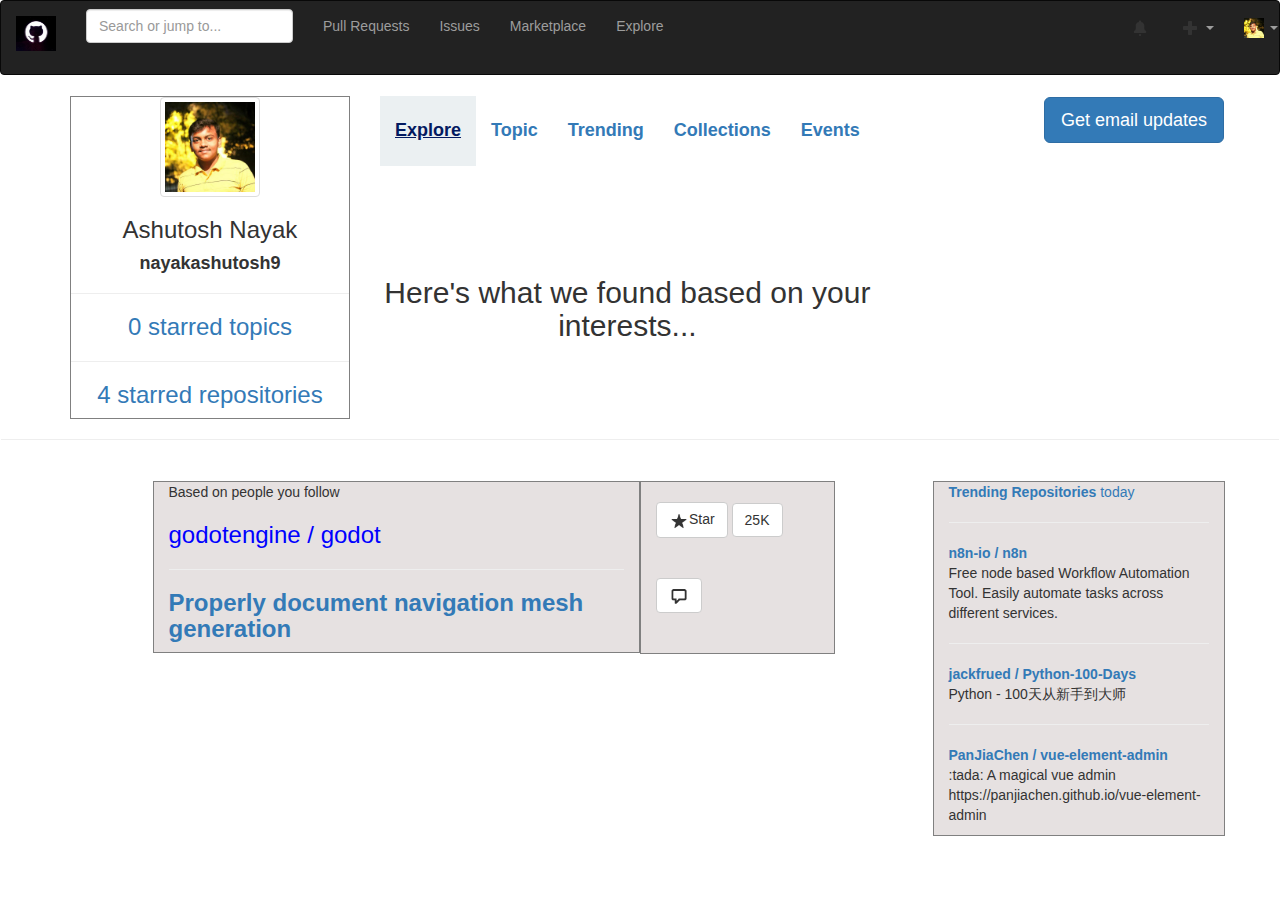
<file: index.html>
<!DOCTYPE html>
<html lang="en" dir="ltr">
  <head>
    <meta charset="utf-8">
    <title>Explore</title>
    <link rel="stylesheet" href="https://maxcdn.bootstrapcdn.com/bootstrap/3.4.0/css/bootstrap.min.css">
    <script src="https://ajax.googleapis.com/ajax/libs/jquery/3.4.1/jquery.min.js"></script>
    <script src="https://maxcdn.bootstrapcdn.com/bootstrap/3.4.0/js/bootstrap.min.js"></script>
    <link rel="stylesheet" href="style.css">
    </head>
  <body>
    <nav class="navbar navbar-inverse">
        <div class="navbar-header">
          <a class="navbar-brand" href="https://www.github.com">
            <img src="logo.jpg" width="40px" height="35px">
          </a>
        </div>
          <form class="navbar-form navbar-left">
            <div class="form-group">
              <input type="text" class="form-control" placeholder="Search or jump to...">
            </div>
          </form>
          <ul class="nav navbar-nav">
            <li><a href="#">Pull Requests</a></li>
            <li><a href="#">Issues</a></li>
            <li><a href="#">Marketplace</a></li>
            <li><a href="#">Explore</a></li>
          </ul>
          <div class="navbar navbar-right">
            <ul class="nav navbar-nav">
              <li><a href="#"><img src="noti.png" alt="notifications" width="20px" height="20px"></a></li>
              <li class="dropdown">
                <a class="dropdown-toggle" data-toggle="dropdown" href="#"><img src="plus.png" alt="" width="20px" height="20px">
                <span class="caret"></span></a>
                <ul class="dropdown-menu">
                  <li><a href="#">New Repository</a></li>
                  <li><a href="#">Import Repository</a></li>
                  <li><a href="#">New Gist</a></li>
                  <li><a href="#">New Organisation</a></li>
                  <li><a href="#">New Project</a></li>
                </ul>
              </li>

              <li class="dropdown">
                <a class="dropdown-toggle" data-toggle="dropdown" href="#"><img src="profile.jpg" alt="" width="20px" height="20px">
                <span class="caret"></span></a>
                <ul class="dropdown-menu">
                  <li><a href="#"><pre>Signed in as
<strong>nayakashutosh9</strong></pre></a></li> <hr>
                  <li><a href="#">Your Profile</a></li>
                  <li><a href="#">Your Repositories</a></li>
                  <li><a href="#">Your Projects</a></li>
                  <li><a href="#">Your Stars</a></li>
                  <li><a href="#">Your Gists</a></li><hr>
                  <li><a href="#">Help</a></li>
                  <li><a href="#">Settings</a></li>
                  <li><a href="#">Sign Out</a></li>
                </ul>
              </li>
            </ul>
          </div>

    </nav>
 <!--main navigation bar done -->
    <nav class="navbar">
      <div class="container">
        <ul class="nav navbar-nav">
          <li>
            <div class="card" style="width: 28rem; border:1px solid gray;margin-right:30px;">
              <center><img src="profile.jpg" width="100px" height="80px" class="img-thumbnail" alt="">
              <div class="card-body">
                <h3 class="card-title">Ashutosh Nayak</h3>
                <h4><strong>nayakashutosh9</strong></h4><hr>
                <a href="#"><h3>0 starred topics</h3></a><hr>
                <a href="#"><h3>4 starred repositories</h3></a>
              </div>
            </div>
          </li>
          <li><a href="index.html" style="text-decoration:underline;color:#041a61;background-color:#ebf0f2;"><h4><strong>Explore</strong></h4></a></li>
          <li><a href="topic.html"><h4><strong>Topic</strong></h4></a></li>
          <li><a href="trending.html"><h4><strong>Trending</strong></h4></a></li>
          <li><a href="collection.html"><h4><strong>Collections</strong></h4></a></li>
          <li><a href="event.html"><h4><strong>Events</strong></h4></a></li>
          <br><br><br><br><br><br><br><br>
        <center><h2>Here's what we found based on your interests...</h2></center>
        </ul>
        <div class="navbar navbar-right">
          <button type="button" name="button" class="btn btn-primary btn-lg">Get email updates</button>
        </div>
      </div>
      <hr>
    </nav>
<!-- sub navigation bar done -->

    <div class="container" >

        <div class="row">
          <div class="col-md-1">

          </div>
          <div class="col-md-5"  style="border:1px solid gray;background-color:#e6e1e1;">
            <p>Based on people you follow</p>
            <h3 style="color:blue;">godotengine / godot</h3><hr>
            <a href="#"><h3><strong> Properly document navigation mesh generation</strong></h3></a>
          </div>
          <div class="col-md-2"  style="border:1px solid gray;background-color:#e6e1e1;"><br>
            <button type="button" class="btn btn-default" name="button"><img src="star.png" width="20px" height="20px" alt="">Star</button>
            <button type="button" class="btn btn-default" name="button">25K</button><br><br><br>
            <button type="button" class="btn btn-default" name="button"><img src="comment.png" width="20px" height="20px" alt=""></button><br><br><br>
          </div>
          <div class="col-md-1">

          </div>
          <div class="col-md-3" style="border:1px solid gray;background-color:#e6e1e1;">
            <a href="#"><strong>Trending Repositories</strong> today</a><hr>
            <a href="#"><strong>n8n-io / n8n</strong></a>
            <p>Free node based Workflow Automation Tool. Easily automate tasks across different services.</p>
            <hr>
            <a href="#"><strong>jackfrued / Python-100-Days</strong></a>
            <p>Python - 100天从新手到大师</p>
            <hr>
            <a href="#"><strong>PanJiaChen / vue-element-admin</strong></a>
            <p>:tada: A magical vue admin https://panjiachen.github.io/vue-element-admin</p>

          </div>
        </div>


    </div>

  </body>
</html>
</file>
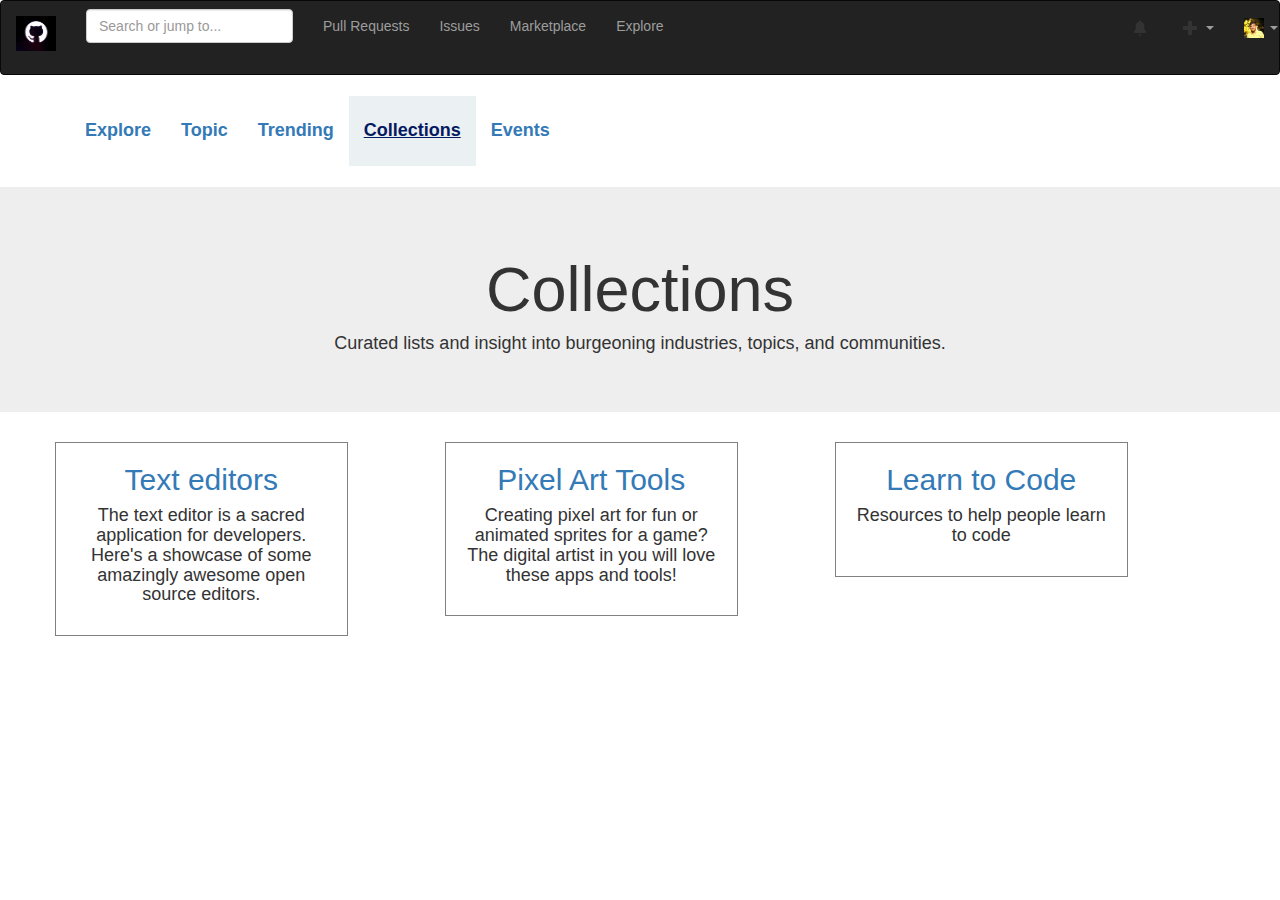
<file: collection.html>
<!DOCTYPE html>
<html lang="en" dir="ltr">
  <head>
    <meta charset="utf-8">
    <title>Collection</title>
    <link rel="stylesheet" href="https://maxcdn.bootstrapcdn.com/bootstrap/3.4.0/css/bootstrap.min.css">
    <script src="https://ajax.googleapis.com/ajax/libs/jquery/3.4.1/jquery.min.js"></script>
    <script src="https://maxcdn.bootstrapcdn.com/bootstrap/3.4.0/js/bootstrap.min.js"></script>
  </head>
  <body>
    <nav class="navbar navbar-inverse">
        <div class="navbar-header">
          <a class="navbar-brand" href="https://www.github.com">
            <img src="logo.jpg" width="40px" height="35px">
          </a>
        </div>
          <form class="navbar-form navbar-left">
            <div class="form-group">
              <input type="text" class="form-control" placeholder="Search or jump to...">
            </div>
          </form>
          <ul class="nav navbar-nav">
            <li><a href="#">Pull Requests</a></li>
            <li><a href="#">Issues</a></li>
            <li><a href="#">Marketplace</a></li>
            <li><a href="#">Explore</a></li>
          </ul>
          <div class="navbar navbar-right">
            <ul class="nav navbar-nav">
              <li><a href="#"><img src="noti.png" alt="notifications" width="20px" height="20px"></a></li>
              <li class="dropdown">
                <a class="dropdown-toggle" data-toggle="dropdown" href="#"><img src="plus.png" alt="" width="20px" height="20px">
                <span class="caret"></span></a>
                <ul class="dropdown-menu">
                  <li><a href="#">New Repository</a></li>
                  <li><a href="#">Import Repository</a></li>
                  <li><a href="#">New Gist</a></li>
                  <li><a href="#">New Organisation</a></li>
                  <li><a href="#">New Project</a></li>
                </ul>
              </li>

              <li class="dropdown">
                <a class="dropdown-toggle" data-toggle="dropdown" href="#"><img src="profile.jpg" alt="" width="20px" height="20px">
                <span class="caret"></span></a>
                <ul class="dropdown-menu">
                  <li><a href="#"><pre>Signed in as
<strong>nayakashutosh9</strong></pre></a></li> <hr>
                  <li><a href="#">Your Profile</a></li>
                  <li><a href="#">Your Repositories</a></li>
                  <li><a href="#">Your Projects</a></li>
                  <li><a href="#">Your Stars</a></li>
                  <li><a href="#">Your Gists</a></li><hr>
                  <li><a href="#">Help</a></li>
                  <li><a href="#">Settings</a></li>
                  <li><a href="#">Sign Out</a></li>
                </ul>
              </li>
            </ul>
          </div>

    </nav>


    <nav class="navbar">
      <div class="container">
        <ul class="nav navbar-nav">
          <li><a href="index.html"><h4><strong>Explore</strong></h4></a></li>
          <li><a href="topic.html"><h4><strong>Topic</strong></h4></a></li>
          <li><a href="trending.html"><h4><strong>Trending</strong></h4></a></li>
          <li><a href="collection.html" style="text-decoration:underline;color:#041a61;background-color:#ebf0f2;"><h4><strong>Collections</strong></h4></a></li>
          <li><a href="event.html"><h4><strong>Events</strong></h4></a></li>
        </ul>
      </div>
    </nav>


    <div class="jumbotron">
      <center>
        <h1>Collections</h1>
        <h4>Curated lists and insight into burgeoning industries, topics, and communities.</h4>
      </center>
    </div>
    <div class="container">
      <div class="row">
        <center>
        <div class="col-md-3" style="border:1px solid gray;">
          <a href="#"><h2>Text editors</h2></a>
          <h4>The text editor is a sacred application for developers. Here's a showcase of some amazingly awesome open source editors.</h4><br>
        </div>
        <div class="col-md-1">

        </div>
        <div class="col-md-3" style="border:1px solid gray;">
          <a href="#"><h2>Pixel Art Tools</h2></a>
          <h4>Creating pixel art for fun or animated sprites for a game? The digital artist in you will love these apps and tools!</h4><br>
        </div>
        <div class="col-md-1">

        </div>
        <div class="col-md-3" style="border:1px solid gray;">
          <a href="#"><h2>Learn to Code</h2></a>
          <h4>Resources to help people learn to code</h4><br>
        </div>
        </center>
      </div>
    </div>
  </body>
</html>
</file>
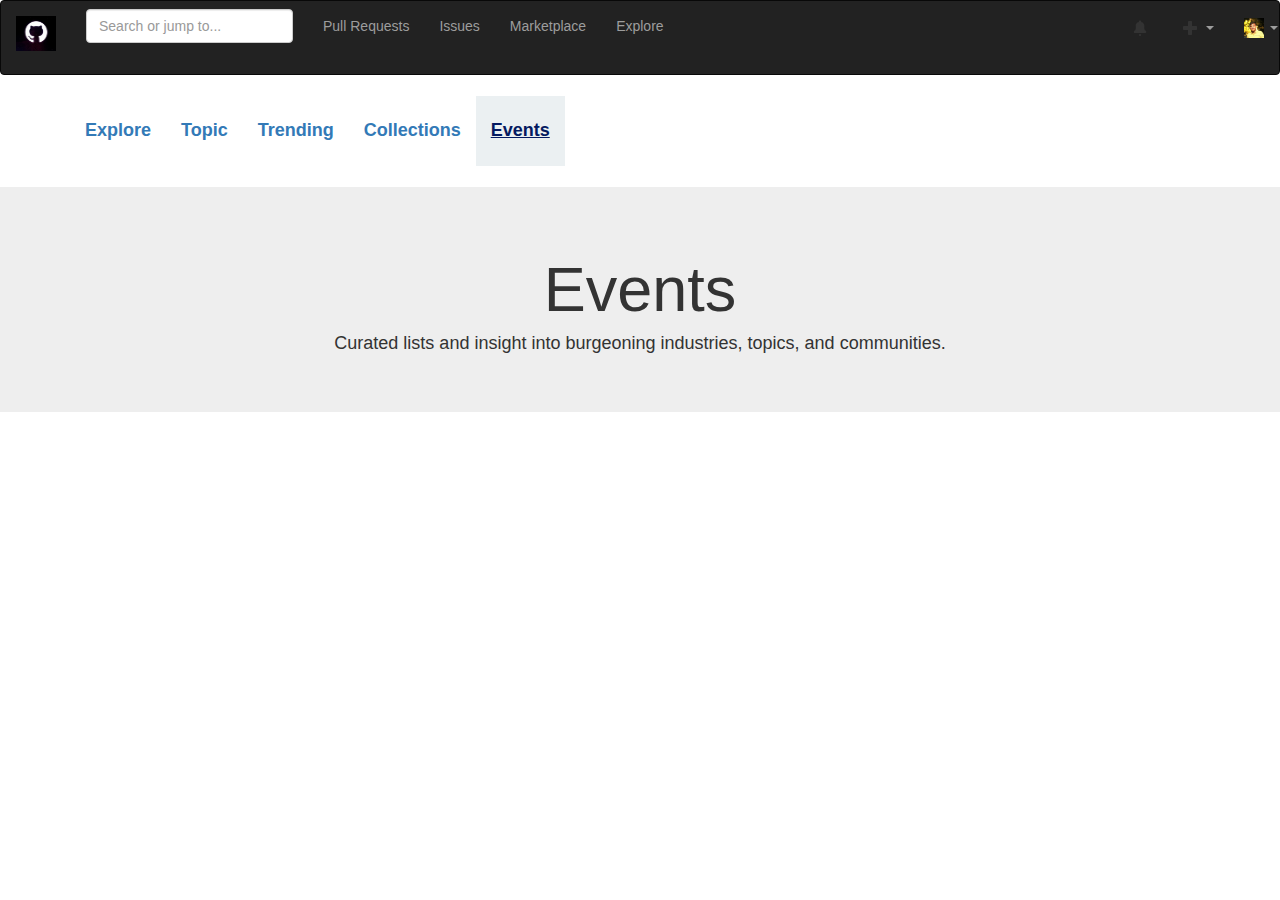
<file: event.html>
<!DOCTYPE html>
<html lang="en" dir="ltr">
  <head>
    <meta charset="utf-8">
    <title>Event</title>
    <link rel="stylesheet" href="https://maxcdn.bootstrapcdn.com/bootstrap/3.4.0/css/bootstrap.min.css">
    <script src="https://ajax.googleapis.com/ajax/libs/jquery/3.4.1/jquery.min.js"></script>
    <script src="https://maxcdn.bootstrapcdn.com/bootstrap/3.4.0/js/bootstrap.min.js"></script>
  </head>
  <body>
    <nav class="navbar navbar-inverse">
        <div class="navbar-header">
          <a class="navbar-brand" href="https://www.github.com">
            <img src="logo.jpg" width="40px" height="35px">
          </a>
        </div>
          <form class="navbar-form navbar-left">
            <div class="form-group">
              <input type="text" class="form-control" placeholder="Search or jump to...">
            </div>
          </form>
          <ul class="nav navbar-nav">
            <li><a href="#">Pull Requests</a></li>
            <li><a href="#">Issues</a></li>
            <li><a href="#">Marketplace</a></li>
            <li><a href="#">Explore</a></li>
          </ul>
          <div class="navbar navbar-right">
            <ul class="nav navbar-nav">
              <li><a href="#"><img src="noti.png" alt="notifications" width="20px" height="20px"></a></li>
              <li class="dropdown">
                <a class="dropdown-toggle" data-toggle="dropdown" href="#"><img src="plus.png" alt="" width="20px" height="20px">
                <span class="caret"></span></a>
                <ul class="dropdown-menu">
                  <li><a href="#">New Repository</a></li>
                  <li><a href="#">Import Repository</a></li>
                  <li><a href="#">New Gist</a></li>
                  <li><a href="#">New Organisation</a></li>
                  <li><a href="#">New Project</a></li>
                </ul>
              </li>

              <li class="dropdown">
                <a class="dropdown-toggle" data-toggle="dropdown" href="#"><img src="profile.jpg" alt="" width="20px" height="20px">
                <span class="caret"></span></a>
                <ul class="dropdown-menu">
                  <li><a href="#"><pre>Signed in as
<strong>nayakashutosh9</strong></pre></a></li> <hr>
                  <li><a href="#">Your Profile</a></li>
                  <li><a href="#">Your Repositories</a></li>
                  <li><a href="#">Your Projects</a></li>
                  <li><a href="#">Your Stars</a></li>
                  <li><a href="#">Your Gists</a></li><hr>
                  <li><a href="#">Help</a></li>
                  <li><a href="#">Settings</a></li>
                  <li><a href="#">Sign Out</a></li>
                </ul>
              </li>
            </ul>
          </div>

    </nav>


    <nav class="navbar">
      <div class="container">
        <ul class="nav navbar-nav">
          <li><a href="index.html"><h4><strong>Explore</strong></h4></a></li>
          <li><a href="topic.html"><h4><strong>Topic</strong></h4></a></li>
          <li><a href="trending.html"><h4><strong>Trending</strong></h4></a></li>
          <li><a href="collection.html"><h4><strong>Collections</strong></h4></a></li>
          <li><a href="event.html" style="text-decoration:underline;color:#041a61;background-color:#ebf0f2;"><h4><strong>Events</strong></h4></a></li>
        </ul>
      </div>
    </nav>


    <div class="jumbotron">
      <center>
        <h1>Events</h1>
        <h4>Curated lists and insight into burgeoning industries, topics, and communities.</h4>
      </center>
    </div>

  </body>
</html>
</file>
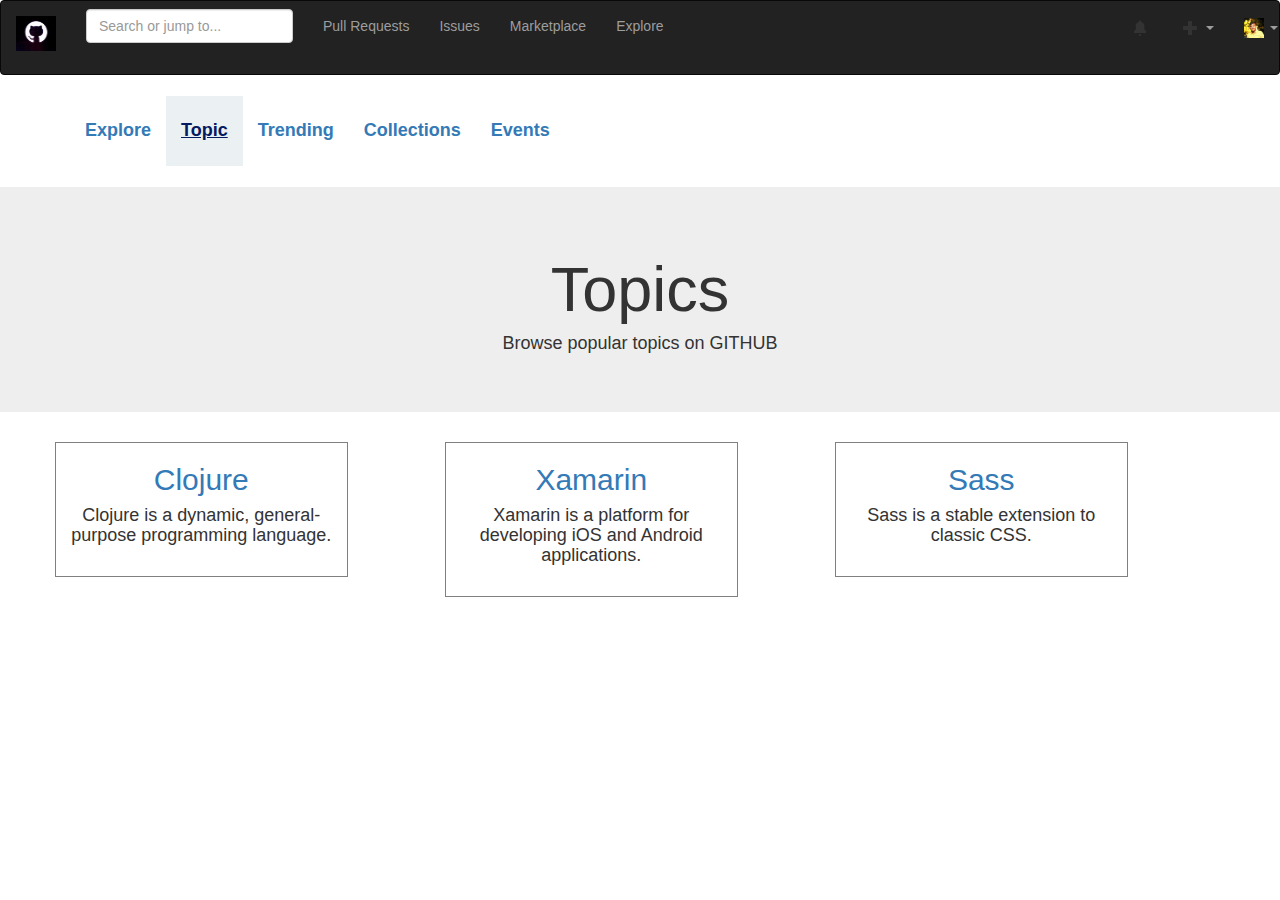
<file: topic.html>
<!DOCTYPE html>
<html lang="en" dir="ltr">
  <head>
    <meta charset="utf-8">
    <title>Topics</title>
    <link rel="stylesheet" href="https://maxcdn.bootstrapcdn.com/bootstrap/3.4.0/css/bootstrap.min.css">
    <script src="https://ajax.googleapis.com/ajax/libs/jquery/3.4.1/jquery.min.js"></script>
    <script src="https://maxcdn.bootstrapcdn.com/bootstrap/3.4.0/js/bootstrap.min.js"></script>
  </head>
  <body>
    <nav class="navbar navbar-inverse">
        <div class="navbar-header">
          <a class="navbar-brand" href="https://www.github.com">
            <img src="logo.jpg" width="40px" height="35px">
          </a>
        </div>
          <form class="navbar-form navbar-left">
            <div class="form-group">
              <input type="text" class="form-control" placeholder="Search or jump to...">
            </div>
          </form>
          <ul class="nav navbar-nav">
            <li><a href="#">Pull Requests</a></li>
            <li><a href="#">Issues</a></li>
            <li><a href="#">Marketplace</a></li>
            <li><a href="#">Explore</a></li>
          </ul>
          <div class="navbar navbar-right">
            <ul class="nav navbar-nav">
              <li><a href="#"><img src="noti.png" alt="notifications" width="20px" height="20px"></a></li>
              <li class="dropdown">
                <a class="dropdown-toggle" data-toggle="dropdown" href="#"><img src="plus.png" alt="" width="20px" height="20px">
                <span class="caret"></span></a>
                <ul class="dropdown-menu">
                  <li><a href="#">New Repository</a></li>
                  <li><a href="#">Import Repository</a></li>
                  <li><a href="#">New Gist</a></li>
                  <li><a href="#">New Organisation</a></li>
                  <li><a href="#">New Project</a></li>
                </ul>
              </li>

              <li class="dropdown">
                <a class="dropdown-toggle" data-toggle="dropdown" href="#"><img src="profile.jpg" alt="" width="20px" height="20px">
                <span class="caret"></span></a>
                <ul class="dropdown-menu">
                  <li><a href="#"><pre>Signed in as
<strong>nayakashutosh9</strong></pre></a></li> <hr>
                  <li><a href="#">Your Profile</a></li>
                  <li><a href="#">Your Repositories</a></li>
                  <li><a href="#">Your Projects</a></li>
                  <li><a href="#">Your Stars</a></li>
                  <li><a href="#">Your Gists</a></li><hr>
                  <li><a href="#">Help</a></li>
                  <li><a href="#">Settings</a></li>
                  <li><a href="#">Sign Out</a></li>
                </ul>
              </li>
            </ul>
          </div>

    </nav>


    <nav class="navbar">
      <div class="container">
        <ul class="nav navbar-nav">
          <li><a href="index.html"><h4><strong>Explore</strong></h4></a></li>
          <li><a href="topic.html" style="text-decoration:underline;color:#041a61;background-color:#ebf0f2;"><h4><strong>Topic</strong></h4></a></li>
          <li><a href="trending.html"><h4><strong>Trending</strong></h4></a></li>
          <li><a href="collection.html"><h4><strong>Collections</strong></h4></a></li>
          <li><a href="event.html"><h4><strong>Events</strong></h4></a></li>
        </ul>
      </div>
    </nav>


    <div class="jumbotron">
      <center>
        <h1>Topics</h1>
        <h4>Browse popular topics on GITHUB</h4>
      </center>
    </div>
    <div class="container">
      <div class="row">
        <center>
        <div class="col-md-3" style="border:1px solid gray;">
          <a href="#"><h2>Clojure</h2></a>
          <h4>Clojure is a dynamic, general-purpose programming language.</h4><br>
        </div>
        <div class="col-md-1">

        </div>
        <div class="col-md-3" style="border:1px solid gray;">
          <a href="#"><h2>Xamarin</h2></a>
          <h4>Xamarin is a platform for developing iOS and Android applications.</h4><br>
        </div>
        <div class="col-md-1">

        </div>
        <div class="col-md-3" style="border:1px solid gray;">
          <a href="#"><h2>Sass</h2></a>
          <h4>Sass is a stable extension to classic CSS.</h4><br>
        </div>
        </center>
      </div>
    </div>
  </body>
</html>
</file>
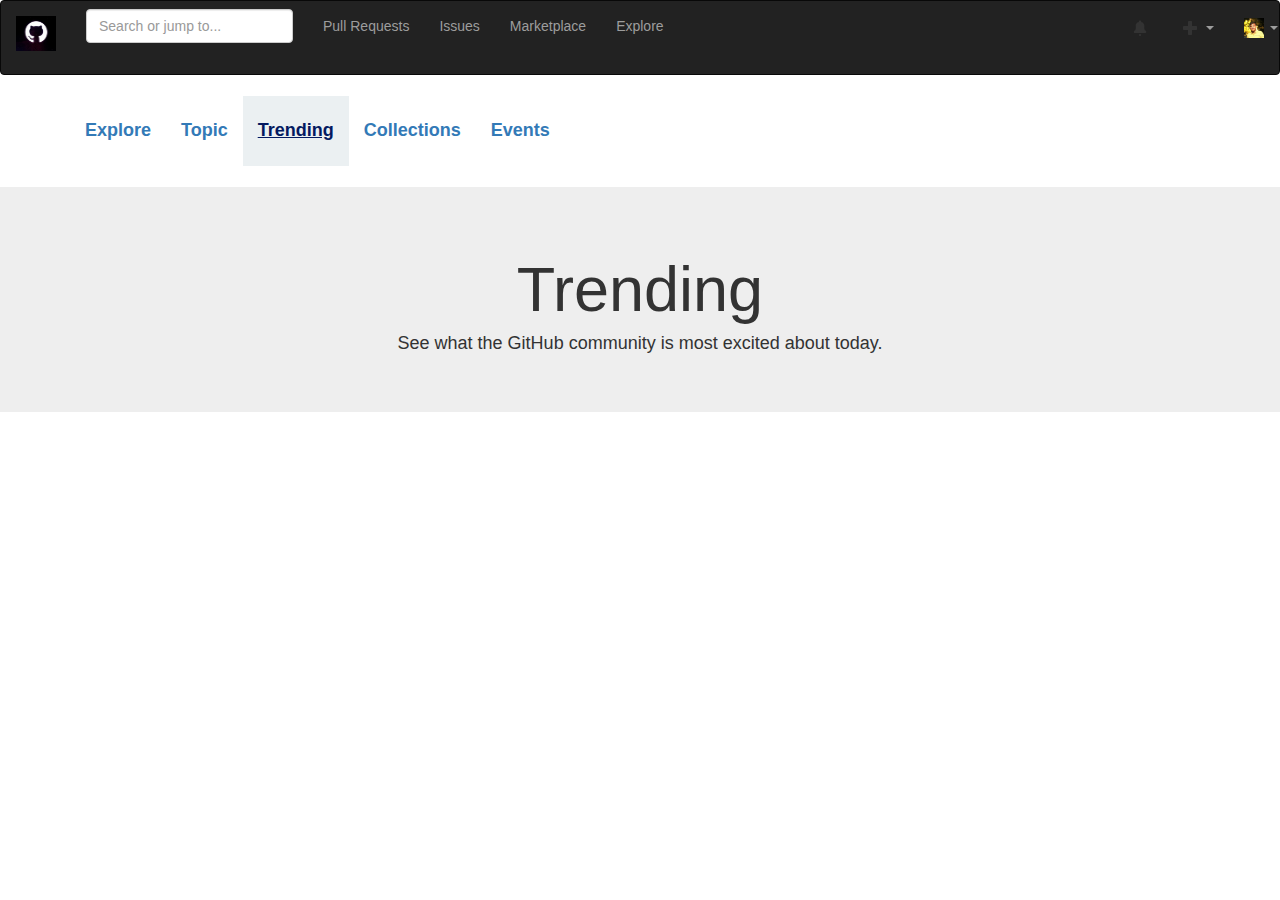
<file: trending.html>
<!DOCTYPE html>
<html lang="en" dir="ltr">
  <head>
    <meta charset="utf-8">
    <title>Trending</title>
    <link rel="stylesheet" href="https://maxcdn.bootstrapcdn.com/bootstrap/3.4.0/css/bootstrap.min.css">
    <script src="https://ajax.googleapis.com/ajax/libs/jquery/3.4.1/jquery.min.js"></script>
    <script src="https://maxcdn.bootstrapcdn.com/bootstrap/3.4.0/js/bootstrap.min.js"></script>
  </head>
  <body>
    <nav class="navbar navbar-inverse">
        <div class="navbar-header">
          <a class="navbar-brand" href="https://www.github.com">
            <img src="logo.jpg" width="40px" height="35px">
          </a>
        </div>
          <form class="navbar-form navbar-left">
            <div class="form-group">
              <input type="text" class="form-control" placeholder="Search or jump to...">
            </div>
          </form>
          <ul class="nav navbar-nav">
            <li><a href="#">Pull Requests</a></li>
            <li><a href="#">Issues</a></li>
            <li><a href="#">Marketplace</a></li>
            <li><a href="#">Explore</a></li>
          </ul>
          <div class="navbar navbar-right">
            <ul class="nav navbar-nav">
              <li><a href="#"><img src="noti.png" alt="notifications" width="20px" height="20px"></a></li>
              <li class="dropdown">
                <a class="dropdown-toggle" data-toggle="dropdown" href="#"><img src="plus.png" alt="" width="20px" height="20px">
                <span class="caret"></span></a>
                <ul class="dropdown-menu">
                  <li><a href="#">New Repository</a></li>
                  <li><a href="#">Import Repository</a></li>
                  <li><a href="#">New Gist</a></li>
                  <li><a href="#">New Organisation</a></li>
                  <li><a href="#">New Project</a></li>
                </ul>
              </li>

              <li class="dropdown">
                <a class="dropdown-toggle" data-toggle="dropdown" href="#"><img src="profile.jpg" alt="" width="20px" height="20px">
                <span class="caret"></span></a>
                <ul class="dropdown-menu">
                  <li><a href="#"><pre>Signed in as
<strong>nayakashutosh9</strong></pre></a></li> <hr>
                  <li><a href="#">Your Profile</a></li>
                  <li><a href="#">Your Repositories</a></li>
                  <li><a href="#">Your Projects</a></li>
                  <li><a href="#">Your Stars</a></li>
                  <li><a href="#">Your Gists</a></li><hr>
                  <li><a href="#">Help</a></li>
                  <li><a href="#">Settings</a></li>
                  <li><a href="#">Sign Out</a></li>
                </ul>
              </li>
            </ul>
          </div>

    </nav>


    <nav class="navbar">
      <div class="container">
        <ul class="nav navbar-nav">
          <li><a href="index.html"><h4><strong>Explore</strong></h4></a></li>
          <li><a href="topic.html"><h4><strong>Topic</strong></h4></a></li>
          <li><a href="trending.html" style="text-decoration:underline;color:#041a61;background-color:#ebf0f2;"><h4><strong>Trending</strong></h4></a></li>
          <li><a href="collection.html"><h4><strong>Collections</strong></h4></a></li>
          <li><a href="event.html"><h4><strong>Events</strong></h4></a></li>
        </ul>
      </div>
    </nav>


    <div class="jumbotron">
      <center>
        <h1>Trending</h1>
        <h4>See what the GitHub community is most excited about today.</h4>
      </center>
    </div>

  </body>
</html>
</file>
<file: style.css>
.one{
  top: 100px;
  left: 150px;
}
</file>
